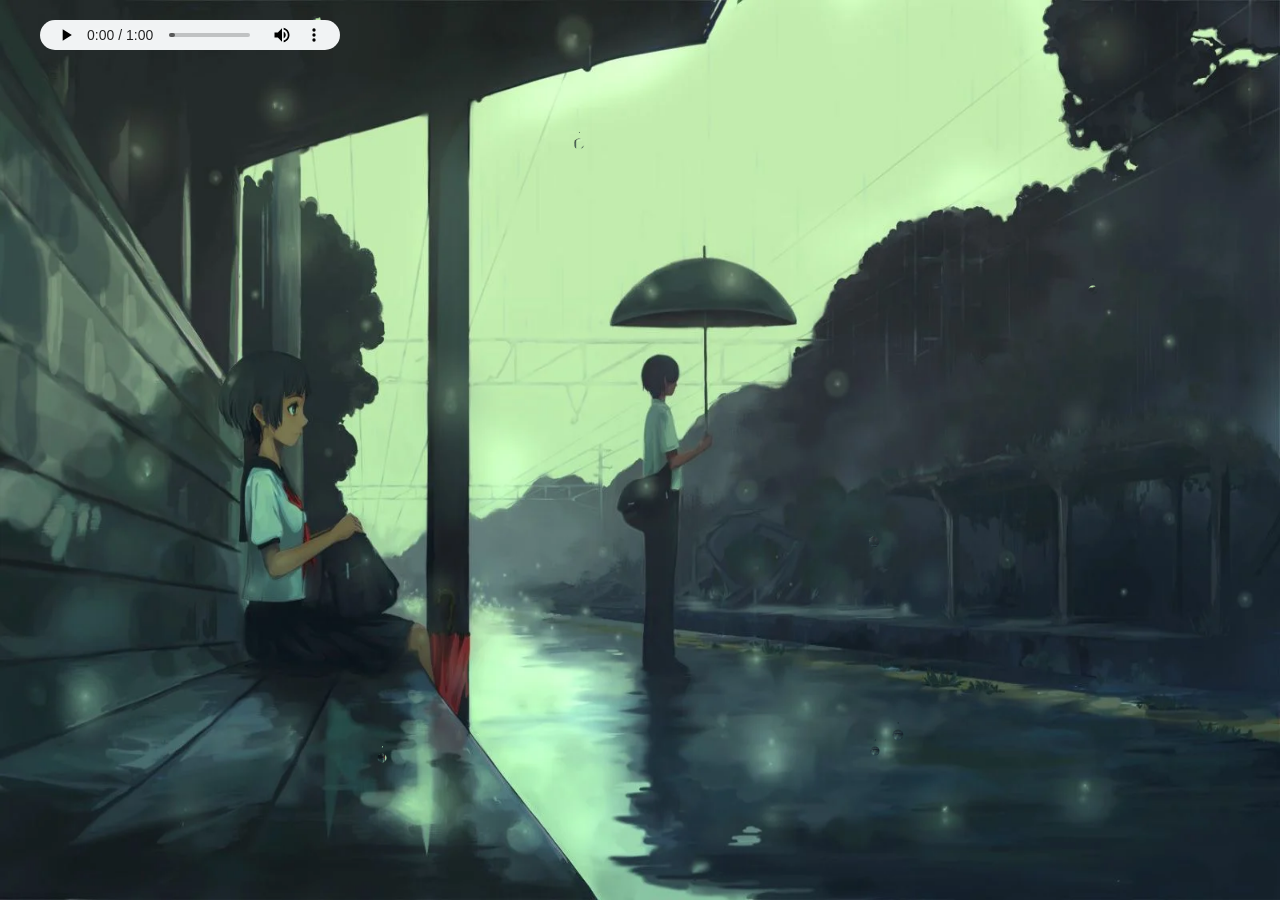
<file: rain host/pages/rain/index.html>
<!DOCTYPE html>
<html lang="en">
<head>
    <meta charset="UTF-8">
    <meta http-equiv="X-UA-Compatible" content="IE=edge">
    <meta name="viewport" content="width=device-width, initial-scale=1.0">
    <title>RAINY DAY</title>
    <link rel="stylesheet" href="./rain.css">
</head>
<body>
    <a class="next" href="./newsnow/snow.html">SNOW</a>
		<a class="next2" href="../rain/index.html">RAIN</a>
    <section>
        <audio id="sound" src="./rain.mp3" controls >
        </audio>
        <img id="background" src="" alt="background">
    </section>

    <script src="./rainday.js"></script>
    <script>
        function rain(){
            const image = document.getElementById('background');
            const sound = document.getElementById('sound');
            image.onload = function(){
                var rainyDay = new RainyDay({
                    image: this,
                    blur: 0.5,
                    zIndex: -99
                })
                RainyDay.rain([
                    [5,2,2]
                ],0)
            }
            image.src = 'bg3.jpg';
            sound.src = './rain.mp3';
        }
        // new RainyDay({
        //     sound: 'sound/rain.mp3'
        // })

        rain();
    </script>
</body>
</html>
</file>
<file: rain host/pages/rain/rain.css>
*
{
    margin: 0;
    padding: 0;
    box-sizing: border-box;
}
body{
    display: flex;
    scroll-behavior:smooth;
}

/* Nav */
.next {
    position: absolute;
    top: 30px;
    left: 100px;
    background: url('../snow/snowCloud.png');
    background-position: center;
    background-repeat: no-repeat;
    background-size: contain;
    padding: 10px;
    width: 50px;
    height: 50px;
    opacity: 0.9;
    z-index: 1;
}
.next2 {
    position: absolute;
    top: 20px;
    left: 200px;
    background: url('../snow/raincloud.png');
    background-position: center;
    background-repeat: no-repeat;
    background-size: contain;
    padding: 10px;
    width: 70px;
    height: 70px;
}
 a{
    text-decoration: none;
    color: aqua;
    position: absolute;
    /* top: 20px; */
    font-size: 14px;
    text-align: center;
    display: flex;
    align-items: center;
    justify-content: center;
}
/* Nav */
section
{
    position: relative;
    width: 100%;
    height: 100vh;
    overflow: hidden;
    opacity: 9;
    display: flex;
}

section .background
{
    width: 100%;
    opacity: 3;
    z-index: -1;
}

section #sound 
{
    position: absolute;
    z-index: 100;
    top: 20px;
    left: 40px;
    height: 30px;
}
section #imgBtn 
{
    position: absolute;
    z-index: 100;
    top: 60px;
    left: 80px;
    height: 30px;
}
</file>
